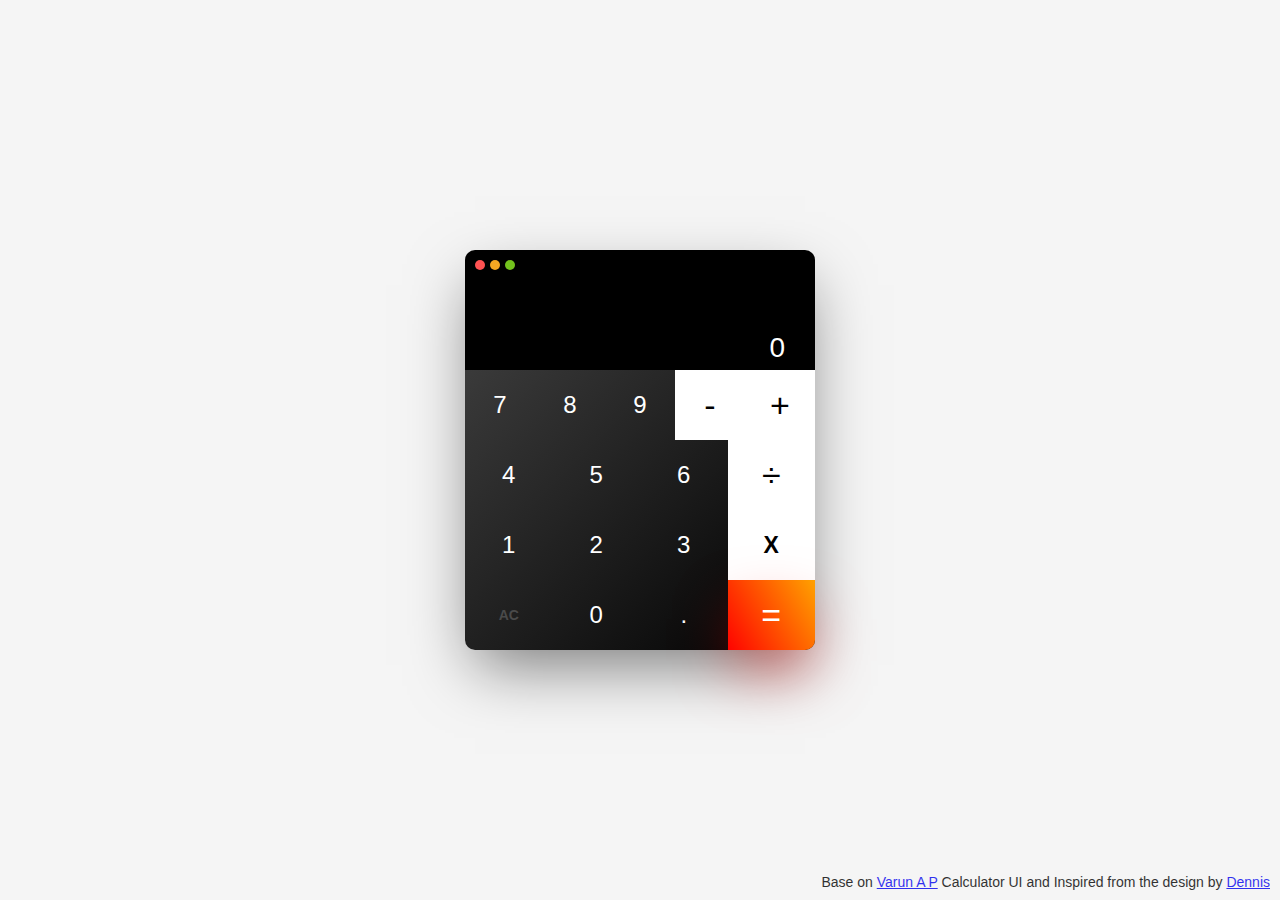
<file: index.html>
<!DOCTYPE html>
<html lang="en">
  <head>
    <meta charset="UTF-8" />
    <meta http-equiv="X-UA-Compatible" content="IE=edge" />
    <meta name="viewport" content="width=device-width, initial-scale=1.0" />
    <link rel="stylesheet" href="style.css" />
    <title>Calculator Using Eval Function</title>
  </head>
  <body>
    <div class="calculator">
      <div class="header">
        <div class="window">
          <span class="red"></span>
          <span class="yellow"></span>
          <span class="green"></span>
        </div>
        <div class="input">
          <div style="flex-grow: 1">
            <span style="font-size: small" id="inputString"
              ><span style="visibility: hidden">.</span></span
            >
          </div>
          <div style="flex-grow: 1">
            <span id="outputValue"></span>
          </div>
        </div>
      </div>
      <div class="keys">
        <div class="row">
          <div class="number">
            <span class="numItem">7</span>
            <span class="numItem">8</span>
            <span class="numItem">9</span>
          </div>

          <div class="symbol">
            <span onclick="operatorSet('-')">-</span>
          </div>

          <div class="symbol">
            <span onclick="operatorSet('+')">+</span>
          </div>
        </div>
        <div class="row">
          <div class="number">
            <span class="numItem">4</span>
            <span class="numItem">5</span>
            <span class="numItem">6</span>
          </div>
          <div class="symbol">
            <span onclick="operatorSet('/')">÷</span>
          </div>
        </div>
        <div class="row">
          <div class="number">
            <span class="numItem">1</span>
            <span class="numItem">2</span>
            <span class="numItem">3</span>
          </div>
          <div class="symbol" style="font-size: 23px; font-weight: bold">
            <span onclick="operatorSet('x')">X</span>
          </div>
        </div>
        <div class="row">
          <div class="number">
            <span class="dull" onclick="resetFN(true);">AC</span>
            <span class="numItem">0</span>
            <span class="numItem">.</span>
          </div>
          <div class="symbol action">
            <span onclick="calculate()">=</span>
          </div>
        </div>
      </div>
    </div>
    <p class="credit">
      Base on
      <a href="https://codepen.io/apvarun/pen/MQaRKL">Varun A P</a> Calculator
      UI and Inspired from the design by
      <a href="https://dribbble.com/shots/3998247-Calculator" target="_blank"
        >Dennis</a
      >
    </p>
    <script src="script.js"></script>
  </body>
</html>
</file>
<file: style.css>
html,
body {
  width: 100%;
  height: 100%;
  margin: 0;
  padding: 0;
  font-family: "Trebuchet MS", Helvetica, sans-serif;
  font-size: 28px;
}
body {
  display: flex;
  justify-content: center;
  align-items: center;
  background-color: #f5f5f5;
}
.calculator {
  width: 350px;
  height: 400px;
  border-radius: 10px;
  box-shadow: 0 25px 60px -10px rgba(0, 0, 0, 0.5);
}
.calculator .header {
  background-color: #000;
  height: 120px;
  border-radius: 10px 10px 0 0;
}
.calculator .header .window {
  height: 15px;
  display: flex;
  justify-content: flex-start;
  padding: 10px;
}
.calculator .header .window span {
  width: 10px;
  height: 10px;
  border-radius: 50%;
  margin-right: 5px;
  cursor: pointer;
}
.calculator .header .window span.red {
  background-color: #ff5252;
}
.calculator .header .window span.yellow {
  background-color: #f5a623;
}
.calculator .header .window span.green {
  background-color: #73c21d;
}
.calculator .header .input {
  color: #4a4a4a;
  text-align: right;
  padding: 10px 30px;
  display: flex;
  flex-direction: column;
  align-items: end;
  row-gap: 5px;
}
.calculator .header .input span {
  color: #fff;
}
.calculator .keys {
  background: linear-gradient(135deg, #3a3a3a, #000);
  height: 280px;
  border-radius: 0 0 10px 10px;
  font-size: 24px;
}
.calculator .keys .row {
  height: 70px;
  display: flex;
  flex-direction: row;
}
.calculator .keys .row .number {
  width: 75%;
  display: flex;
  color: #fff;
}
.calculator .keys .row .number span {
  width: calc(100% / 3);
  height: 70px;
  text-align: center;
  display: flex;
  justify-content: center;
  align-items: center;
  user-select: none;
  cursor: pointer;
}
.calculator .keys .row .symbol {
  width: 25%;
  background-color: #fff;
  font-size: 34px;
}
.calculator .keys .row .symbol span {
  width: 100%;
  height: 70px;
  text-align: center;
  display: flex;
  justify-content: center;
  align-items: center;
  user-select: none;
  cursor: pointer;
}
.calculator .keys .row .symbol.action {
  background: linear-gradient(60deg, #ff0300, #ffa100);
  border-radius: 0 0 10px 0;
  color: #fff;
  box-shadow: 0 25px 60px -10px rgba(255, 10, 0, 0.5);
}
.dull {
  font-size: 14px;
  font-weight: bold;
  color: #4a4a4a;
}
p.credit {
  font-size: 14px;
  position: absolute;
  bottom: 10px;
  right: 10px;
  margin: 0;
  opacity: 0.8;
}
</file>
